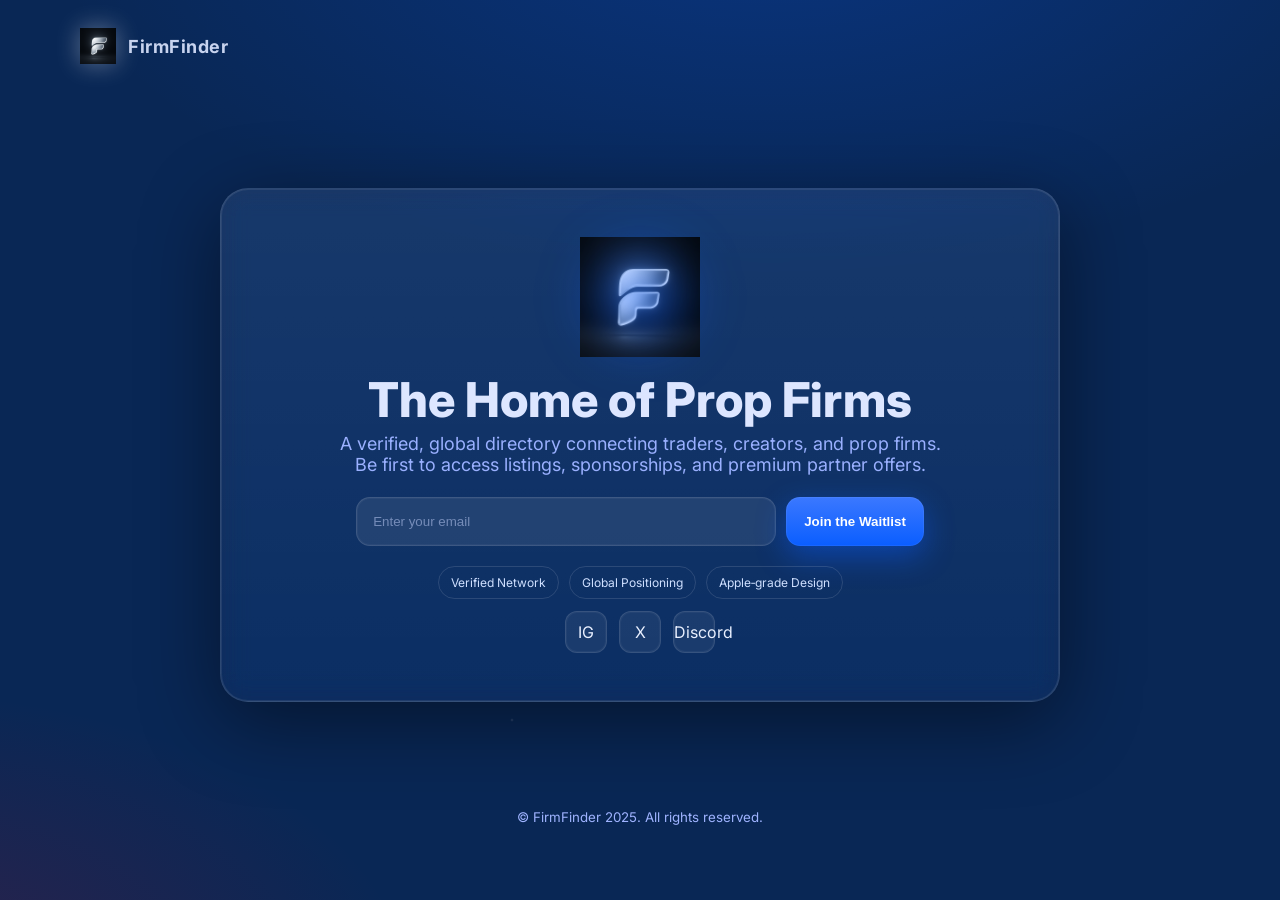
<file: index.html>
<!doctype html>
<html lang="en">
<head>
  <meta charset="utf-8">
  <meta name="viewport" content="width=device-width, initial-scale=1">
  <title>FirmFinder — The Home of Prop Firms</title>
  <meta name="description" content="Join the FirmFinder waitlist for verified prop-firm listings, sponsorships, and exclusive partnerships.">
  <link rel="preconnect" href="https://fonts.googleapis.com">
  <link rel="preconnect" href="https://fonts.gstatic.com" crossorigin>
  <link href="https://fonts.googleapis.com/css2?family=Inter:wght@300;400;500;600;700;800&display=swap" rel="stylesheet">
  <link rel="stylesheet" href="/styles.css">
</head>
<body>
  <div class="bg-stars" aria-hidden="true"></div>
  <header class="container">
    <div class="brand">
      <img src="/assets/firmfinder-logo.png" alt="FirmFinder logo" class="logo" />
      <span class="wordmark">FirmFinder</span>
    </div>
  </header>

  <main class="container hero">
    <section class="glass-card">
      <div class="logo-wrap" role="img" aria-label="FirmFinder glass emblem">
        <img src="/assets/firmfinder-logo.png" alt="" class="floating-logo" />
        <div class="glow"></div>
      </div>

      <h1>The Home of Prop Firms</h1>
      <p class="sub">A verified, global directory connecting traders, creators, and prop firms.<br>Be first to access listings, sponsorships, and premium partner offers.</p>

      <form class="signup" method="POST" action="https://formsubmit.co/YOUR_EMAIL@FIRMFINDER.CO">
        <!-- Replace the email above with your GoDaddy inbox. -->
        <input type="hidden" name="_subject" value="New FirmFinder Waitlist Signup">
        <input type="hidden" name="_captcha" value="false">
        <input type="hidden" name="_next" value="https://YOUR-DOMAIN/thank-you.html">
        <label class="sr-only" for="email">Email address</label>
        <input id="email" name="email" type="email" placeholder="Enter your email" required>
        <button type="submit" class="cta">Join the Waitlist</button>
      </form>

      <div class="trust">
        <span class="pill">Verified Network</span>
        <span class="pill">Global Positioning</span>
        <span class="pill">Apple‑grade Design</span>
      </div>

      <div class="socials" aria-label="Social links">
        <a href="https://instagram.com/firmfinder" target="_blank" rel="noopener" class="social">IG</a>
        <a href="https://x.com/firmfinder" target="_blank" rel="noopener" class="social">X</a>
        <a href="https://discord.gg/YOURCODE" target="_blank" rel="noopener" class="social">Discord</a>
      </div>
    </section>
  </main>

  <footer class="container footer">
    <small>© FirmFinder 2025. All rights reserved.</small>
  </footer>

  <script src="/script.js"></script>
</body>
</html>
</file>
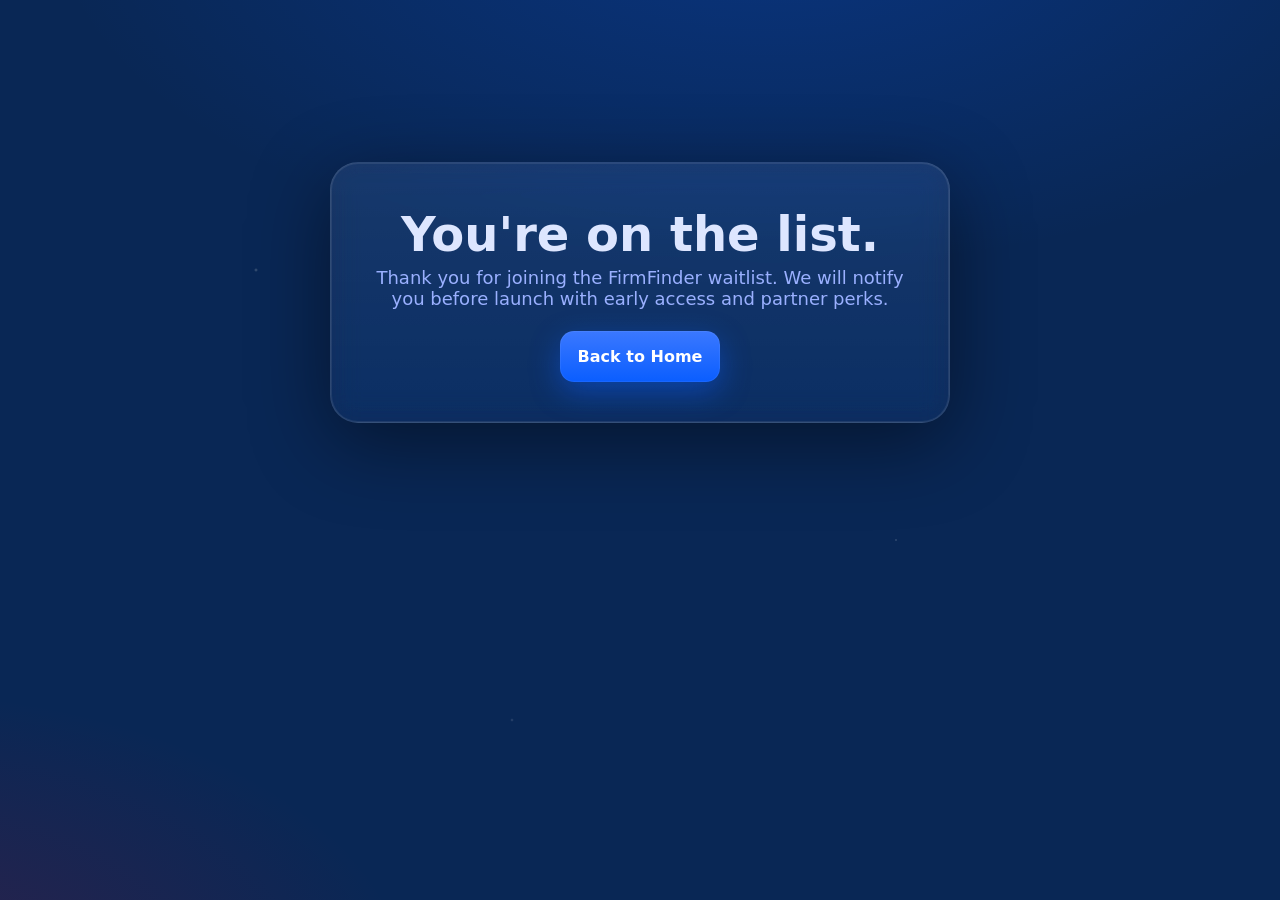
<file: thank-you.html>
<!doctype html>
<html lang="en">
<head>
  <meta charset="utf-8">
  <meta name="viewport" content="width=device-width, initial-scale=1">
  <title>Thank You — FirmFinder</title>
  <link rel="stylesheet" href="/styles.css">
</head>
<body class="thankyou">
  <div class="bg-stars" aria-hidden="true"></div>
  <main class="container hero">
    <section class="glass-card small">
      <h1>You're on the list.</h1>
      <p class="sub">Thank you for joining the FirmFinder waitlist. We will notify you before launch with early access and partner perks.</p>
      <a class="cta" href="/">Back to Home</a>
    </section>
  </main>
</body>
</html>
</file>
<file: styles.css>
/* FirmFinder Landing Styles */
:root{
  --navy:#092755;
  --blue:#0A5EFF;
  --red:#CF0A1F;
  --text:#DDE6FF;
  --muted:#9AB0FF;
  --glass:rgba(255,255,255,0.06);
  --border:rgba(255,255,255,0.12);
}
*{box-sizing:border-box}
html,body{height:100%}
body{
  margin:0;
  font-family:Inter,system-ui,Segoe UI,Roboto,Helvetica,Arial,sans-serif;
  color:var(--text);
  background: radial-gradient(1200px 600px at 60% -10%, rgba(10,94,255,0.25), transparent 60%),
              radial-gradient(900px 500px at -10% 110%, rgba(207,10,31,0.2), transparent 60%),
              var(--navy);
  overflow-x:hidden;
}
.container{width:min(1120px,92vw); margin-inline:auto}
header{padding:28px 0}
.brand{display:flex; align-items:center; gap:12px; letter-spacing:0.5px}
.logo{width:36px; height:36px; object-fit:contain; filter:drop-shadow(0 0 12px rgba(255,255,255,0.35))}
.wordmark{font-weight:700; font-size:18px; opacity:.9}

.hero{display:grid; place-items:center; padding:6rem 0 5rem}
.glass-card{
  position:relative;
  width:min(840px,100%);
  padding:48px 40px;
  border-radius:28px;
  background: linear-gradient(180deg, rgba(255,255,255,0.08), rgba(255,255,255,0.03));
  border:1px solid var(--border);
  box-shadow: 0 20px 80px rgba(0,0,0,0.45), inset 0 0 0 1px rgba(255,255,255,0.08);
  backdrop-filter: blur(14px) saturate(120%);
  text-align:center;
}
.glass-card.small{width:min(620px,100%); padding:40px}
.logo-wrap{position:relative; width:120px; height:120px; margin:0 auto 18px}
.floating-logo{width:100%; height:100%; object-fit:contain; animation:float 6s ease-in-out infinite}
.glow{position:absolute; inset:-10%; border-radius:28px; filter:blur(26px); background:radial-gradient(circle, rgba(10,94,255,0.85), rgba(10,94,255,0.0) 60%)}
h1{font-size:clamp(28px,5vw,48px); line-height:1.05; margin:6px 0 8px; font-weight:800}
.sub{font-size:clamp(14px,2.4vw,18px); color:var(--muted); margin:0 auto 22px; max-width:58ch}

.signup{display:flex; gap:10px; justify-content:center; margin:10px 0 20px; flex-wrap:wrap}
.signup input{
  width:min(420px,80vw);
  padding:16px 16px;
  border-radius:14px;
  border:1px solid var(--border);
  background:rgba(255,255,255,0.08);
  color:#fff;
  outline:none;
  box-shadow:inset 0 0 0 1px rgba(255,255,255,0.04);
}
.signup input::placeholder{color:#c9d7ff80}
.cta{
  padding:16px 18px;
  border-radius:14px;
  border:0;
  background:linear-gradient(180deg, #3b78ff, #0A5EFF);
  color:white; font-weight:700;
  text-decoration:none; display:inline-flex; align-items:center; justify-content:center;
  box-shadow:0 10px 30px rgba(10,94,255,0.45), 0 0 0 1px rgba(255,255,255,0.06) inset;
  transition:transform .15s ease, box-shadow .2s ease, opacity .2s ease;
}
.cta:hover{transform:translateY(-1px); box-shadow:0 16px 40px rgba(10,94,255,0.55)}
.cta:active{transform:translateY(0) scale(.98)}

.trust{display:flex; gap:10px; justify-content:center; margin:14px 0 10px; flex-wrap:wrap}
.pill{border:1px solid var(--border); padding:8px 12px; border-radius:999px; font-size:12px; color:#cfe0ff}

.socials{display:flex; gap:12px; justify-content:center; margin-top:12px}
.social{
  width:42px; height:42px; display:grid; place-items:center;
  border-radius:12px; border:1px solid var(--border);
  background:rgba(255,255,255,0.06);
  text-decoration:none; color:#e9f0ff;
  box-shadow:inset 0 0 0 1px rgba(255,255,255,0.04);
}
.social:hover{box-shadow:0 0 0 2px rgba(10,94,255,.6), inset 0 0 0 1px rgba(255,255,255,0.06)}
.footer{padding:24px 0 40px; text-align:center; color:#9fb3ff}

.bg-stars{
  position:fixed; inset:0; pointer-events:none;
  background-image: radial-gradient(2px 2px at 20% 30%, rgba(255,255,255,0.5), rgba(255,255,255,0)),
                    radial-gradient(1.5px 1.5px at 70% 60%, rgba(255,255,255,0.45), rgba(255,255,255,0)),
                    radial-gradient(1.8px 1.8px at 40% 80%, rgba(255,255,255,0.35), rgba(255,255,255,0));
  background-repeat:no-repeat;
  animation: twinkle 6s ease-in-out infinite alternate;
  opacity:.5;
}

.thankyou .hero{padding-top:18vh}

.sr-only{position:absolute; width:1px; height:1px; padding:0; margin:-1px; overflow:hidden; clip:rect(0,0,0,0); border:0}

@keyframes float{
  0%,100%{transform:translateY(0) rotateX(0deg) rotateY(0deg)}
  50%{transform:translateY(-6px) rotateX(4deg) rotateY(-6deg)}
}
@keyframes twinkle{
  0%{opacity:.35; filter:hue-rotate(0deg)}
  100%{opacity:.6; filter:hue-rotate(20deg)}
}

@media (max-width:520px){
  .glass-card{padding:34px 20px}
  .logo-wrap{width:96px; height:96px}
}
</file>
